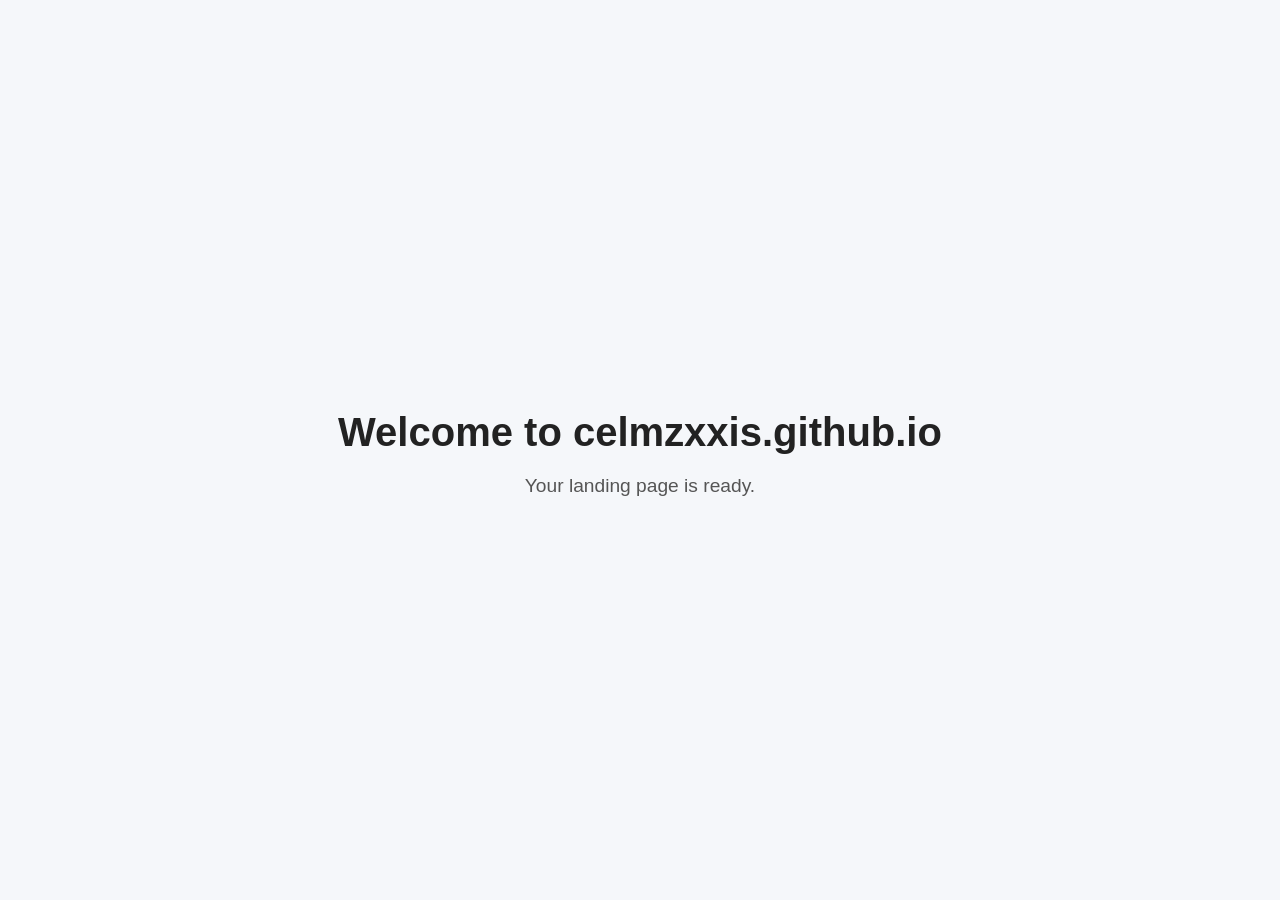
<file: index.html>
<!DOCTYPE html>
<html lang="en">
<head>
    <meta charset="UTF-8">
    <meta name="viewport" content="width=device-width, initial-scale=1.0">
    <title>Welcome to celmzxxis.github.io</title>
    <style>
        body {
            font-family: Arial, sans-serif;
            background: #f5f7fa;
            color: #222;
            margin: 0;
            padding: 0;
            display: flex;
            flex-direction: column;
            min-height: 100vh;
        }
        .container {
            margin: auto;
            text-align: center;
        }
        h1 {
            font-size: 2.5rem;
            margin-bottom: 0.5em;
        }
        p {
            font-size: 1.2rem;
            color: #555;
        }
    </style>
</head>
<body>
    <div class="container">
        <h1>Welcome to celmzxxis.github.io</h1>
        <p>Your landing page is ready.</p>
    </div>
</body>
</html></html>
</file>
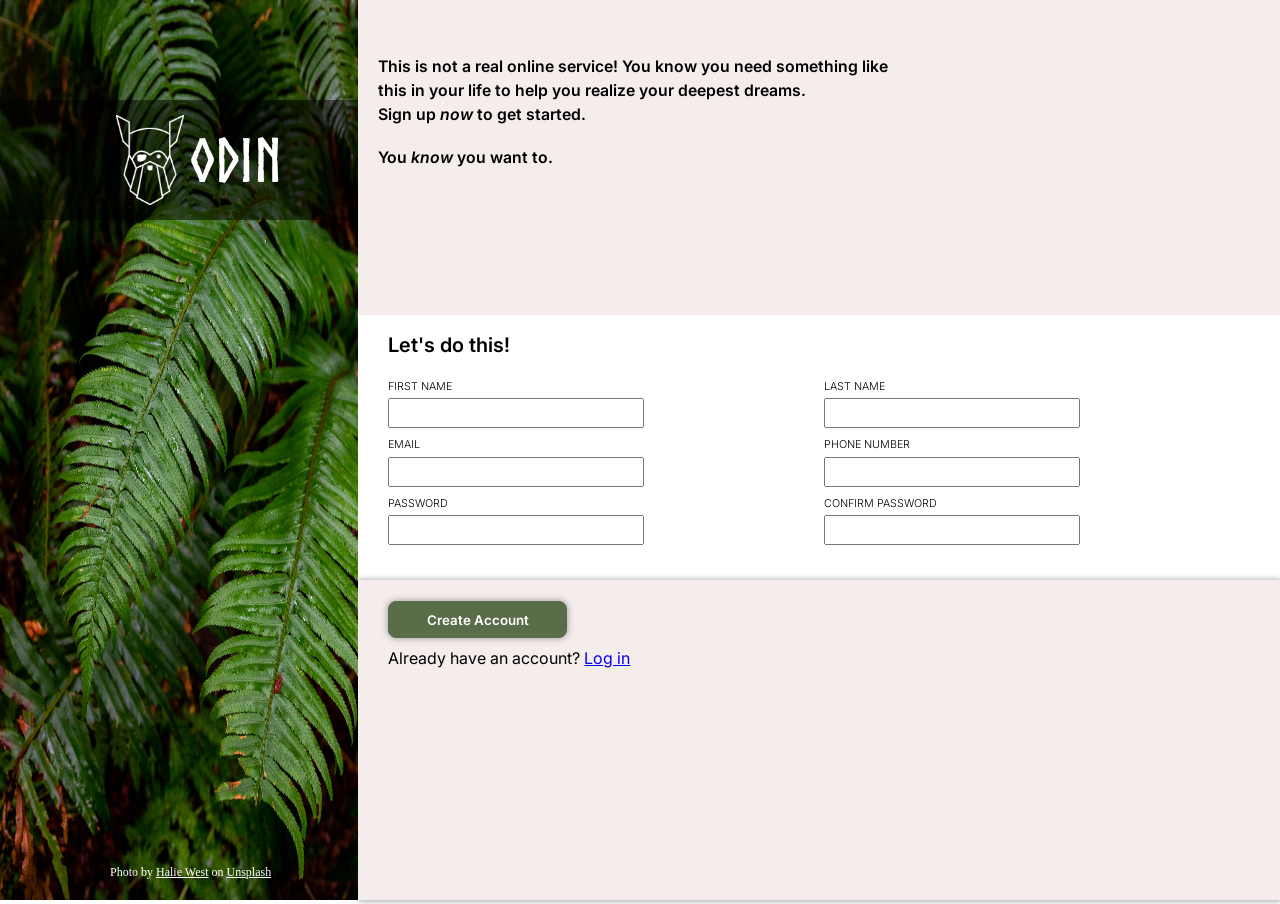
<file: the-odin-project/sign-up-form/index.html>
<!DOCTYPE html>
<html lang="en">
<head>
    <meta charset="UTF-8">
    <meta name="viewport" content="width=device-width, initial-scale=1.0">
    <title>5i9n-u?-f07m</title>
    <link rel="stylesheet" href="./style.css">
    <link href="https://fonts.googleapis.com/css2?family=Inter:wght@400;500;600;700&display=swap" rel="stylesheet">


</head>
<body>
    <div class="main">
        <div class="left-side">
            <div class="side-picture">
                <img src="halie-west-25xggax4bSA-unsplash.jpg" alt="background-img">
                <p class="photo-credit">Photo by <a href="https://unsplash.com/photos/green-leaf-plant-in-close-up-photography-25xggax4bSA">Halie West</a> on <a href="https://unsplash.com/">Unsplash</a> </p>
                <div class="logo-container">
                    <img src="odin-lined.png" alt="logo-text" class="logo">
                    <h1 class="text">ODIN</h1>
                </div>
                
            </div>
        </div>

        <div class="right-side">
            <div class="header">
                <p class="one">This is not a real online service! You know you need something like this in your life to help you realize your deepest dreams.</p>
                <p class="two">Sign up <em>now</em> to get started.</p>
                <p class="three">You <em>know</em> you want to.</p>
            
            </div>

            <form action="#" method="get">
                <div class="entries">
                    <p class="banner">Let's do this!</p>

                    <div class="input-grid">

                        <div>
                            <label for="first-name">FIRST NAME</label>
                            <input type="text" id="first-name">
                        </div>

                        <div>
                            <label for="last-name">LAST NAME</label>
                            <input type="text" id="last-name">
                        </div>

                        <div>
                            <label for="email">EMAIL</label>
                            <input type="email" id="email">
                        </div>

                        <div>
                            <label for="phone-number">PHONE NUMBER</label>
                            <input type="text" id="phone-number">
                        </div>

                        <div>
                            <label for="pw">PASSWORD</label>
                            <input type="password" id="pw">
                        </div>

                        <div>
                            <label for="cf-pw">CONFIRM PASSWORD</label>
                            <input type="password" id="cf-pw">
                        </div>
                    </div>
                </div>
            </form>

            <div class="submit">
                <button type="submit">Create Account</button>
                <p>Already have an account? <a href="#">Log in</a></p>
            </div>
        </div>

       
    </div>
</body>
</html>
</file>
<file: the-odin-project/sign-up-form/style.css>
@font-face {
    font-family: 'Norse Bold';
    src: url(Norse-Bold.otf);
}
* {
    margin: 0;
    padding: 0;
    box-sizing: border-box;
}

/* body, html{
    height: 100%;   
    margin: 0;
    overflow: hidden;
    font-family: 'Inter', sans-serif;
} */

body{
    display: flex;
    overflow: hidden;
    height: 100vh;
}

.main{
    height: 100vh;
    display: flex;
}

img{
    height: 100vh;
    width:  28vw;
    min-width: 300px;
}

.left-side{
    position: relative;
    width: 28vw;
    min-width: 300px;
    

}

.left-side .logo-container{
    display: flex;
    justify-content: flex-start;
    align-items: center;
    width:100%;
    height: 120px;
    position: absolute;
    background: rgba(0, 0, 0, 0.5);
    top: 100px;
    color: white;
    gap: 10px;

}

.logo{
    height: 90px;
    width:auto;
    object-fit: contain;
}

.logo-container .text{
    font-family: 'Norse Bold';
    margin-left: -120px;
    font-size: 60px;
}

.left-side .photo-credit{
    bottom: 20px;
    left: 110px;
    position: absolute;
    color: white;
    font-size: 12px;
}

.photo-credit a{
    color: white;
}

.right-side{
    display: flex;
    flex-direction: column;
    flex: 1;
    
}

.header{
    background-color: rgb(245, 236, 236) ;
    font-family: 'Inter';
    font-weight: 600;
    line-height: 1.5;
    font-size: 1.1em;
    height: 35vh;
    padding: 20px;
    padding-top: 5px;

}

.header .one{
    max-width: 60%;
    margin: 50px 50px 0 0;
    font-size: 0.9em;
}

.header .two{
    margin-bottom: 20px;
    font-size: 0.9em;
}

.header .three{
    margin-bottom: 20px;
    font-size: 0.9em;
}

form{
    display: flex;
    flex-direction: column;
    flex: 1;
}

form .entries{
    background-color: white;
    font-family: 'Inter';
    font-weight: 300;
    font-size: 0.9em;
    padding: 15px 30px;
    line-height: 1.25;
}

form .banner{
    font-size: 20px;
    margin-bottom: 20px;
    font-weight: 600;
    line-height: 1.5;
}

form div.input-grid div{
    display: flex;
    flex-direction: column;
}

form div.input-grid{
    display: grid;
    grid-template-columns: repeat(2, 1fr);
    gap: 10px;
}

form label{
    font-size: 0.75em;
    /* font-weight: lighter; */
    /* opacity: 0.6; */
    margin-bottom: 5px;
}

input{
    width: 60%;
    padding: 5px;
    font-family: 'Inter';
}

input:focus{
    outline: none;
    border: 1px solid blue;
    
}

input:invalid{
    border: 1px solid red;
}

.entries{
    margin-bottom: 20px;
}

.submit{
    background-color: rgb(245, 236, 236) ;
    padding: 30px;
    flex: 1;
    border-top: 0.5px solid  rgb(245, 236, 236);
    box-shadow:0 0 6px 0.5px  rgb(159, 156, 156) ;

}

.submit button{
    background-color: #596D48;
    margin-top: 0;
    padding: 0.7em 2.8em;
    color: white;
    font-family: 'Inter';
    border-radius: 8px;
    cursor: pointer;
    font-weight: 600;
    border: 1px solid #596D48;
    position: relative;
    top: -10px;
    box-shadow: 0 0 6px 0.5px rgb(159, 156, 156);
}

.submit p{
    font-family: 'Inter';

}
</file>
